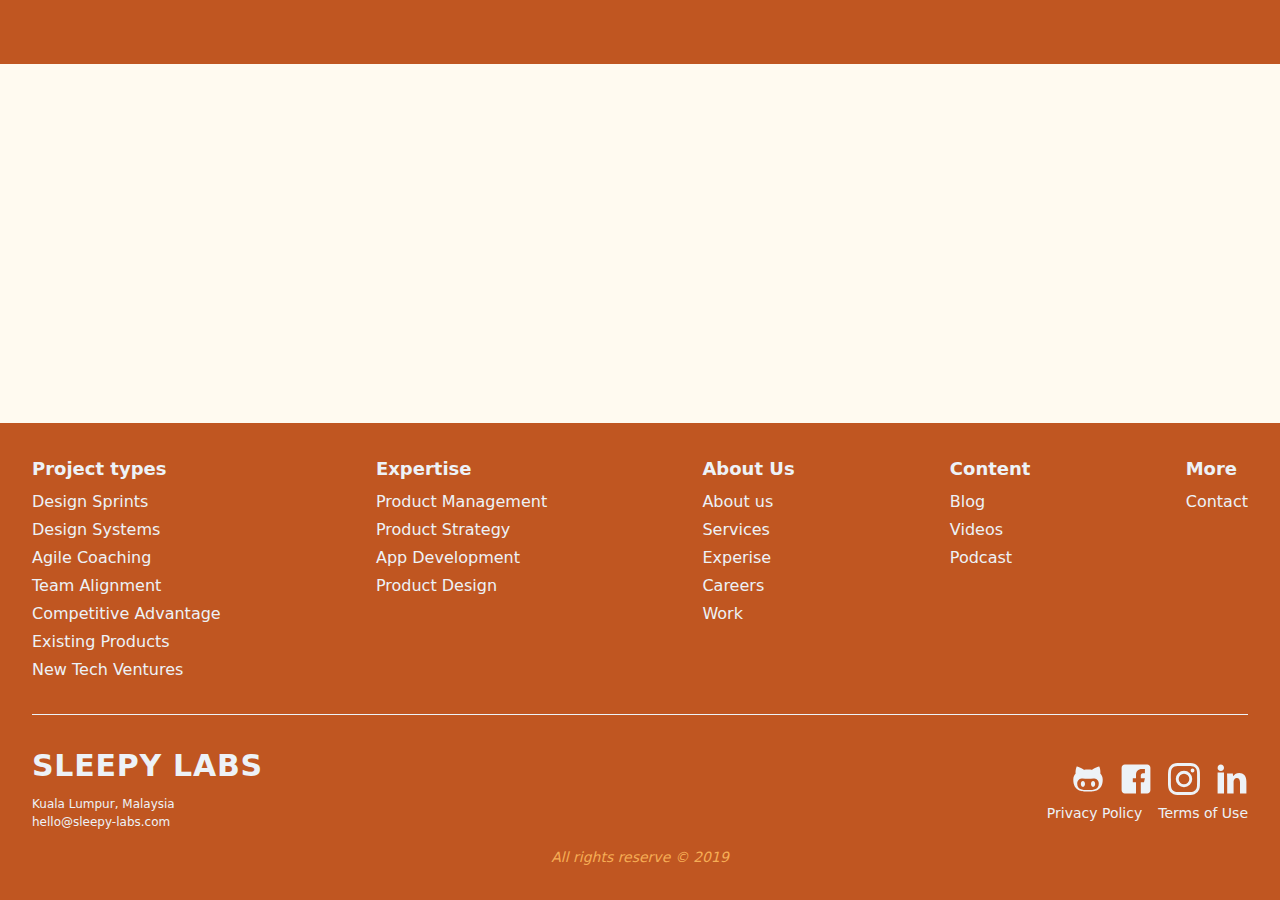
<file: index.html>
<!DOCTYPE html><html lang="en"><head>
  <meta charset="utf-8">
  <title>SleepyLabs</title>
  <base href="/">
  <meta name="viewport" content="width=device-width, initial-scale=1">
  <link rel="icon" type="image/x-icon" href="favicon.ico">
<link rel="stylesheet" href="styles.efd4e6b6492b104b141f.css"><style ng-transition="serverApp"></style></head>
<body>
  <app-root _nghost-sc20="" ng-version="9.0.5"><div _ngcontent-sc20="" class="flex flex-col min-h-screen bg-orange-100"><nav _ngcontent-sc20="" class="h-16 bg-orange-700"></nav><div _ngcontent-sc20="" class="px-4 xl:px-0"><router-outlet _ngcontent-sc20=""></router-outlet><!----></div><div _ngcontent-sc20="" class="mt-auto"><brand-footer _ngcontent-sc20="" _nghost-sc19=""><div _ngcontent-sc19="" class="bg-orange-700 p-8"><div _ngcontent-sc19="" class="container mx-auto"><div _ngcontent-sc19="" class="hidden md:flex justify-between text-gray-200"><div _ngcontent-sc19="" class="project-types"><div _ngcontent-sc19="" class="text-lg font-bold">Project types</div><ul _ngcontent-sc19="" class="mt-2"><li _ngcontent-sc19="" class="mt-1">Design Sprints</li><li _ngcontent-sc19="" class="mt-1">Design Systems</li><li _ngcontent-sc19="" class="mt-1">Agile Coaching</li><li _ngcontent-sc19="" class="mt-1">Team Alignment</li><li _ngcontent-sc19="" class="mt-1">Competitive Advantage</li><li _ngcontent-sc19="" class="mt-1">Existing Products</li><li _ngcontent-sc19="" class="mt-1">New Tech Ventures</li></ul></div><div _ngcontent-sc19="" class="expertise"><div _ngcontent-sc19="" class="text-lg font-bold">Expertise</div><ul _ngcontent-sc19="" class="mt-2"><li _ngcontent-sc19="" class="mt-1">Product Management</li><li _ngcontent-sc19="" class="mt-1">Product Strategy</li><li _ngcontent-sc19="" class="mt-1">App Development</li><li _ngcontent-sc19="" class="mt-1">Product Design</li></ul></div><div _ngcontent-sc19="" class="about-us"><div _ngcontent-sc19="" class="text-lg font-bold">About Us</div><ul _ngcontent-sc19="" class="mt-2"><li _ngcontent-sc19="" class="mt-1">About us</li><li _ngcontent-sc19="" class="mt-1">Services</li><li _ngcontent-sc19="" class="mt-1">Experise</li><li _ngcontent-sc19="" class="mt-1">Careers</li><li _ngcontent-sc19="" class="mt-1">Work</li></ul></div><div _ngcontent-sc19="" class="content"><div _ngcontent-sc19="" class="text-lg font-bold">Content</div><ul _ngcontent-sc19="" class="mt-2"><li _ngcontent-sc19="" class="mt-1">Blog</li><li _ngcontent-sc19="" class="mt-1">Videos</li><li _ngcontent-sc19="" class="mt-1">Podcast</li></ul></div><div _ngcontent-sc19="" class="more"><div _ngcontent-sc19="" class="text-lg font-bold">More</div><ul _ngcontent-sc19="" class="mt-2"><li _ngcontent-sc19="" class="mt-1">Contact</li></ul></div></div><div _ngcontent-sc19="" class="hidden md:block border-t border-gray-200 mt-8"></div><div _ngcontent-sc19="" class="flex flex-col"><div _ngcontent-sc19="" class="flex justify-between items-center md:items-start mt-8"><div _ngcontent-sc19="" class="text-3xl font-bold text-gray-200 uppercase leading-tight tracking-wide">Sleepy Labs</div><div _ngcontent-sc19="" class="mt-4"><social-icons _ngcontent-sc19="" _nghost-sc18=""><div _ngcontent-sc18="" class="social-icons flex items-center"><div _ngcontent-sc18="" class="github ml-4 text-gray-200"><svg _ngcontent-sc18="" height="32px" width="32px" version="1.1" id="Github" xmlns="http://www.w3.org/2000/svg" xmlns:xlink="http://www.w3.org/1999/xlink" x="0px" y="0px" viewBox="0 0 20 20" enable-background="new 0 0 20 20" xml:space="preserve"><path _ngcontent-sc18="" fill="currentColor" d="M13.18,11.309c-0.718,0-1.3,0.807-1.3,1.799c0,0.994,0.582,1.801,1.3,1.801s1.3-0.807,1.3-1.801
	C14.479,12.116,13.898,11.309,13.18,11.309z M17.706,6.626c0.149-0.365,0.155-2.439-0.635-4.426c0,0-1.811,0.199-4.551,2.08
	c-0.575-0.16-1.548-0.238-2.519-0.238c-0.973,0-1.945,0.078-2.52,0.238C4.74,2.399,2.929,2.2,2.929,2.2
	C2.14,4.187,2.148,6.261,2.295,6.626C1.367,7.634,0.8,8.845,0.8,10.497c0,7.186,5.963,7.301,7.467,7.301
	c0.342,0,1.018,0.002,1.734,0.002c0.715,0,1.392-0.002,1.732-0.002c1.506,0,7.467-0.115,7.467-7.301
	C19.2,8.845,18.634,7.634,17.706,6.626z M10.028,16.915H9.972c-3.771,0-6.709-0.449-6.709-4.115c0-0.879,0.31-1.693,1.047-2.369
	C5.537,9.304,7.615,9.9,9.972,9.9c0.01,0,0.02,0,0.029,0c0.01,0,0.018,0,0.027,0c2.357,0,4.436-0.596,5.664,0.531
	c0.735,0.676,1.045,1.49,1.045,2.369C16.737,16.466,13.8,16.915,10.028,16.915z M6.821,11.309c-0.718,0-1.3,0.807-1.3,1.799
	c0,0.994,0.582,1.801,1.3,1.801c0.719,0,1.301-0.807,1.301-1.801C8.122,12.116,7.54,11.309,6.821,11.309z"></path></svg></div><div _ngcontent-sc18="" class="facebook ml-4 text-gray-200"><svg _ngcontent-sc18="" height="32px" width="32px" version="1.1" id="Facebook" xmlns="http://www.w3.org/2000/svg" xmlns:xlink="http://www.w3.org/1999/xlink" x="0px" y="0px" viewBox="0 0 20 20" enable-background="new 0 0 20 20" xml:space="preserve"><path _ngcontent-sc18="" fill="currentColor" d="M17,1H3C1.9,1,1,1.9,1,3v14c0,1.101,0.9,2,2,2h7v-7H8V9.525h2v-2.05c0-2.164,1.212-3.684,3.766-3.684
	l1.803,0.002v2.605h-1.197C13.378,6.398,13,7.144,13,7.836v1.69h2.568L15,12h-2v7h4c1.1,0,2-0.899,2-2V3C19,1.9,18.1,1,17,1z"></path></svg></div><div _ngcontent-sc18="" class="instagram ml-4 text-gray-200"><svg _ngcontent-sc18="" height="32px" width="32px" id="Instagram" xmlns="http://www.w3.org/2000/svg" viewBox="0 0 18 18"><path _ngcontent-sc18="" fill="currentColor" d="M18.94586,6.28931a6.60561,6.60561,0,0,0-.41833-2.18463,4.41189,4.41189,0,0,0-1.03809-1.59412,4.41189,4.41189,0,0,0-1.59412-1.03809,6.60561,6.60561,0,0,0-2.18463-.41833C12.75073,1.01038,12.44427,1,10,1s-2.75073.01038-3.71069,0.05414a6.60561,6.60561,0,0,0-2.18463.41833A4.41189,4.41189,0,0,0,2.51056,2.51056,4.41189,4.41189,0,0,0,1.47247,4.10468a6.60561,6.60561,0,0,0-.41833,2.18463C1.01038,7.24927,1,7.55573,1,10s0.01038,2.75073.05414,3.71069a6.60561,6.60561,0,0,0,.41833,2.18463,4.41189,4.41189,0,0,0,1.03809,1.59412,4.41109,4.41109,0,0,0,1.59412,1.03809,6.60561,6.60561,0,0,0,2.18463.41833C7.24927,18.98969,7.55573,19,10,19s2.75073-.01031,3.71069-0.05414a6.60561,6.60561,0,0,0,2.18463-.41833,4.60208,4.60208,0,0,0,2.6322-2.6322,6.60561,6.60561,0,0,0,.41833-2.18463C18.98962,12.75073,19,12.44427,19,10S18.98962,7.24927,18.94586,6.28931Zm-1.61993,7.34747a4.97824,4.97824,0,0,1-.30994,1.67114A2.98017,2.98017,0,0,1,15.30792,17.016a4.9786,4.9786,0,0,1-1.67114.30994C12.68787,17.3692,12.40326,17.37836,10,17.37836s-2.68787-.00916-3.63678-0.05243A4.9786,4.9786,0,0,1,4.69208,17.016a2.78769,2.78769,0,0,1-1.03485-.67322A2.78769,2.78769,0,0,1,2.984,15.30792a4.97824,4.97824,0,0,1-.30994-1.67114C2.6308,12.68774,2.62164,12.40314,2.62164,10s0.00916-2.68774.05243-3.63678A4.9786,4.9786,0,0,1,2.984,4.69208a2.78769,2.78769,0,0,1,.67322-1.03485A2.78769,2.78769,0,0,1,4.69208,2.984a4.9786,4.9786,0,0,1,1.67114-.30994C7.31226,2.6308,7.59686,2.62164,10,2.62164s2.68774,0.00916,3.63678.05243a4.9786,4.9786,0,0,1,1.67114.30994,2.78769,2.78769,0,0,1,1.03485.67322A2.78769,2.78769,0,0,1,17.016,4.69208a4.9786,4.9786,0,0,1,.30994,1.67114c0.04327,0.949.05243,1.2337,0.05243,3.63678S17.3692,12.68774,17.32593,13.63678ZM10,5.37836A4.62164,4.62164,0,1,0,14.62164,10,4.62169,4.62169,0,0,0,10,5.37836ZM10,13a3,3,0,1,1,3-3A3,3,0,0,1,10,13Zm5.88422-7.8042a1.08,1.08,0,1,1-1.08-1.08A1.08,1.08,0,0,1,15.88422,5.1958Z" transform="translate(-1 -1)"></path></svg></div><div _ngcontent-sc18="" class="linkedin ml-4 text-gray-200"><svg _ngcontent-sc18="" height="32px" width="32px" version="1.1" id="LinkedIn" xmlns="http://www.w3.org/2000/svg" xmlns:xlink="http://www.w3.org/1999/xlink" x="0px" y="0px" viewBox="0 0 20 20" enable-background="new 0 0 20 20" xml:space="preserve"><path _ngcontent-sc18="" fill="currentColor" d="M1,6h4v13H1V6z M3,1C1.8,1,1,2,1,3.1C1,4.1,1.8,5,3,5c1.3,0,2-0.9,2-2C5,1.9,4.2,1,3,1z M14.6,6.2
	c-2.1,0-3.3,1.2-3.8,2h-0.1l-0.2-1.7H6.9C6.9,7.6,7,8.9,7,10.4V19h4v-7.1c0-0.4,0-0.7,0.1-1c0.3-0.7,0.8-1.6,1.9-1.6
	c1.4,0,2,1.2,2,2.8V19h4v-7.4C19,7.9,17.1,6.2,14.6,6.2z"></path></svg></div></div></social-icons></div></div><div _ngcontent-sc19="" class="mt-4 md:mt-0 flex justify-between items-center"><div _ngcontent-sc19=""><div _ngcontent-sc19="" class="text-xs text-gray-200">Kuala Lumpur, Malaysia</div><div _ngcontent-sc19="" class="text-xs text-gray-200">hello@sleepy-labs.com</div></div><div _ngcontent-sc19="" class="legal"><span _ngcontent-sc19="" class="text-sm text-gray-200"><a _ngcontent-sc19="" href="#">Privacy Policy</a></span><span _ngcontent-sc19="" class="text-sm text-gray-200 ml-4"><a _ngcontent-sc19="" href="#">Terms of Use</a></span></div></div><div _ngcontent-sc19="" class="text-sm text-orange-400 italic mt-4 text-center"> All rights reserve © 2019 </div></div></div></div></brand-footer></div></div></app-root>
<script src="runtime-es2015.c1e50bc6c2c8e17fe7fa.js" type="module"></script><script src="runtime-es5.c1e50bc6c2c8e17fe7fa.js" nomodule="" defer=""></script><script src="polyfills-es5.670f7b0e9f5ac14362cd.js" nomodule="" defer=""></script><script src="polyfills-es2015.6074cddb160d22a0e4ac.js" type="module"></script><script src="vendor-es2015.4af728ae01f8028b253a.js" type="module"></script><script src="vendor-es5.4af728ae01f8028b253a.js" nomodule="" defer=""></script><script src="main-es2015.ad6e3bbe7320c968ef7d.js" type="module"></script><script src="main-es5.ad6e3bbe7320c968ef7d.js" nomodule="" defer=""></script>

</body></html><!-- This page was prerendered with Angular Universal -->
</file>
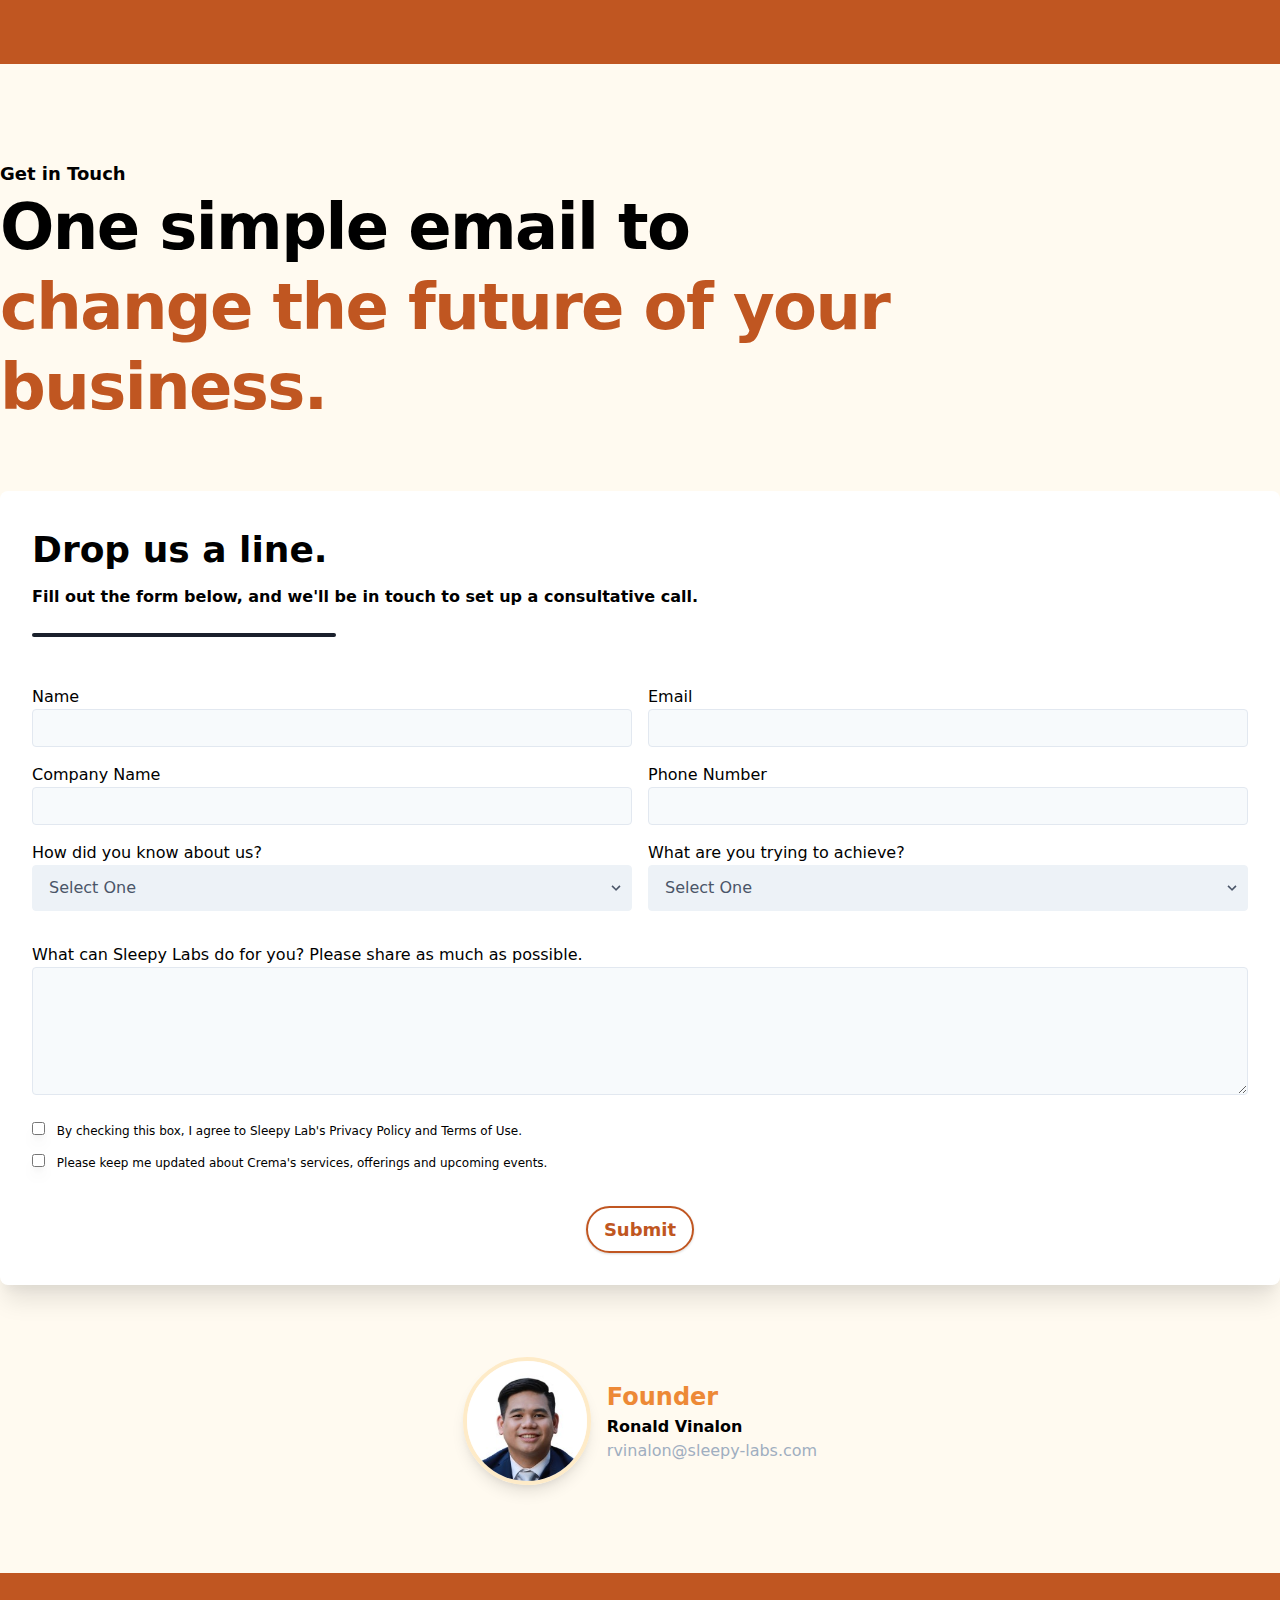
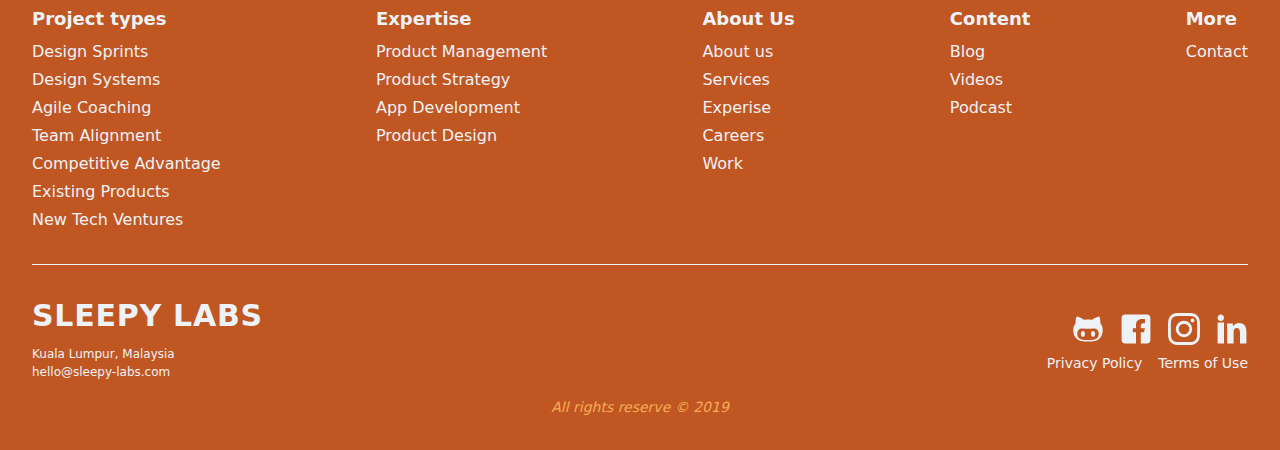
<file: contact-us/index.html>
<!DOCTYPE html><html lang="en"><head>
  <meta charset="utf-8">
  <title>SleepyLabs</title>
  <base href="/">
  <meta name="viewport" content="width=device-width, initial-scale=1">
  <link rel="icon" type="image/x-icon" href="favicon.ico">
<link rel="stylesheet" href="styles.efd4e6b6492b104b141f.css"><style ng-transition="serverApp"></style></head>
<body>
  <app-root _nghost-sc20="" ng-version="9.0.5"><div _ngcontent-sc20="" class="flex flex-col min-h-screen bg-orange-100"><nav _ngcontent-sc20="" class="h-16 bg-orange-700"></nav><div _ngcontent-sc20="" class="px-4 xl:px-0"><router-outlet _ngcontent-sc20=""></router-outlet><app-contact-us _nghost-sc22=""><div _ngcontent-sc22="" class="container xl:mx-auto mt-16 md:mt-24 mb-16"><div _ngcontent-sc22="" class="text-lg font-bold">Get in Touch</div><h1 _ngcontent-sc22="" class="text-4xl md:text-6xl font-extrabold md:w-3/4 tracking-tight leading-tight">One simple email to <span _ngcontent-sc22="" class="text-orange-700">change the future of your business.</span></h1><div _ngcontent-sc22="" class="-mx-4 md:mx-0 mt-16 md:rounded-lg p-8 shadow-xl bg-white"><h2 _ngcontent-sc22="" class="text-2xl md:text-4xl font-extrabold">Drop us a line.</h2><div _ngcontent-sc22="" class="mt-2 pb-4 font-bold">Fill out the form below, and we'll be in touch to set up a consultative call.</div><div _ngcontent-sc22="" class="mt-2 border-b-4 rounded-sm border-gray-900 w-1/4"></div><div _ngcontent-sc22="" class="mt-8"></div><div _ngcontent-sc22="" class="flex flex-col md:flex-row justify-between"><div _ngcontent-sc22="" class="flex-1 mt-4"><label _ngcontent-sc22="" for="name" class="font-medium">Name</label><input _ngcontent-sc22="" type="text" class="font-bold appearance-none border rounded bg-gray-100 focus:bg-orange-100 w-full py-2 px-3 text-gray-700 leading-tight focus:outline-none"></div><div _ngcontent-sc22="" class="flex-1 ml-0 md:ml-4 mt-4"><label _ngcontent-sc22="" for="name" class="font-medium">Email</label><input _ngcontent-sc22="" type="text" class="font-bold appearance-none border rounded bg-gray-100 focus:bg-orange-100 w-full py-2 px-3 text-gray-700 leading-tight focus:outline-none"></div></div><div _ngcontent-sc22="" class="flex flex-col md:flex-row justify-between"><div _ngcontent-sc22="" class="flex-1 mt-4"><label _ngcontent-sc22="" for="name" class="font-medium">Company Name</label><input _ngcontent-sc22="" type="text" class="font-bold appearance-none border rounded bg-gray-100 focus:bg-orange-100 w-full py-2 px-3 text-gray-700 leading-tight focus:outline-none"></div><div _ngcontent-sc22="" class="flex-1 ml-0 md:ml-4 mt-4"><label _ngcontent-sc22="" for="name" class="font-medium">Phone Number</label><input _ngcontent-sc22="" type="text" class="font-bold appearance-none border rounded bg-gray-100 focus:bg-orange-100 w-full py-2 px-3 text-gray-700 leading-tight focus:outline-none"></div></div><div _ngcontent-sc22="" class="flex flex-col lg:flex-row justify-between"><div _ngcontent-sc22="" class="flex-1 mt-4"><label _ngcontent-sc22="" for="name" class="font-medium">How did you know about us?</label><div _ngcontent-sc22="" class="relative"><select _ngcontent-sc22="" id="grid-state" class="block appearance-none w-full bg-gray-200 border border-gray-200 text-gray-700 py-3 px-4 pr-8 rounded leading-tight focus:outline-none focus:bg-white focus:border-gray-500"><option _ngcontent-sc22="" value="Select One">Select One</option><option _ngcontent-sc22="" value="Google">Google</option><option _ngcontent-sc22="" value="Word of mouth">Word of mouth</option><option _ngcontent-sc22="" value="Social media">Social media</option><option _ngcontent-sc22="" value="Direct referral">Direct referral</option><option _ngcontent-sc22="" value="Digital ads">Digital ads</option><option _ngcontent-sc22="" value="Other">Other</option><!----></select><div _ngcontent-sc22="" class="pointer-events-none absolute inset-y-0 right-0 flex items-center px-2 text-gray-700"><svg _ngcontent-sc22="" xmlns="http://www.w3.org/2000/svg" viewBox="0 0 20 20" class="fill-current h-4 w-4"><path _ngcontent-sc22="" d="M9.293 12.95l.707.707L15.657 8l-1.414-1.414L10 10.828 5.757 6.586 4.343 8z"></path></svg></div></div></div><div _ngcontent-sc22="" class="flex-1 ml-0 md:ml-4 mt-4"><label _ngcontent-sc22="" for="name" class="font-medium">What are you trying to achieve?</label><div _ngcontent-sc22="" class="relative"><select _ngcontent-sc22="" id="grid-state" class="block appearance-none w-full bg-gray-200 border border-gray-200 text-gray-700 py-3 px-4 pr-8 rounded leading-tight focus:outline-none focus:bg-white focus:border-gray-500"><option _ngcontent-sc22="" value="Select One">Select One</option><option _ngcontent-sc22="" value="I need to build a new solution to drive new lines of revenue.">I need to build a new solution to drive new lines of revenue.</option><option _ngcontent-sc22="" value="I need assistance with an existing product so that it meets results.">I need assistance with an existing product so that it meets results.</option><option _ngcontent-sc22="" value="I need to scale faster than my competitors.">I need to scale faster than my competitors.</option><option _ngcontent-sc22="" value="I need to get my team aligned around our product.">I need to get my team aligned around our product.</option><option _ngcontent-sc22="" value="I want Sleepy Labs to Speak at an Event">I want Sleepy Labs to Speak at an Event</option><!----></select><div _ngcontent-sc22="" class="pointer-events-none absolute inset-y-0 right-0 flex items-center px-2 text-gray-700"><svg _ngcontent-sc22="" xmlns="http://www.w3.org/2000/svg" viewBox="0 0 20 20" class="fill-current h-4 w-4"><path _ngcontent-sc22="" d="M9.293 12.95l.707.707L15.657 8l-1.414-1.414L10 10.828 5.757 6.586 4.343 8z"></path></svg></div></div></div></div><div _ngcontent-sc22="" class="mt-8"><label _ngcontent-sc22="" for="name" class="font-medium">What can Sleepy Labs do for you? Please share as much as possible.</label><textarea _ngcontent-sc22="" type="text" class="h-32 font-bold appearance-none border rounded bg-gray-100 focus:bg-orange-100 w-full py-2 px-3 text-gray-700 leading-tight focus:outline-none"></textarea></div><div _ngcontent-sc22="" class="mt-4"><label _ngcontent-sc22="" class="md:w-2/3 block font-medium"><input _ngcontent-sc22="" type="checkbox" class="shadow-lg mr-2 leading-tight"><span _ngcontent-sc22="" class="text-xs select-none"> By checking this box, I agree to Sleepy Lab's <a _ngcontent-sc22="" href="/cookie-policy">Privacy Policy</a> and Terms of Use. </span></label></div><div _ngcontent-sc22="" class="mt-2"><label _ngcontent-sc22="" class="md:w-2/3 block font-medium"><input _ngcontent-sc22="" type="checkbox" class="shadow-lg mr-2 leading-tight"><span _ngcontent-sc22="" class="text-xs select-none"> Please keep me updated about Crema's services, offerings and upcoming events. </span></label></div><div _ngcontent-sc22="" class="text-center mt-8"><button _ngcontent-sc22="" class="text-lg shadow border-2 border-orange-700 rounded-full py-2 px-4 font-bold leading-wide text-orange-700 hover:bg-orange-700 hover:text-white hover:shadow-lg">Submit</button></div></div><div _ngcontent-sc22="" class="mt-12"><responsive-avatar _ngcontent-sc22="" _nghost-sc21=""><div _ngcontent-sc21="" class="p-6 flex justify-center items-center"><img _ngcontent-sc21="" src="assets/images/avatar.jpg" class="shadow-lg border-4 border-orange-200 h-32 w-32 rounded-full object-cover"><div _ngcontent-sc21="" class="ml-4"><h2 _ngcontent-sc21="" class="text-2xl font-bold text-orange-500">Founder</h2><div _ngcontent-sc21="" class="font-bold">Ronald Vinalon</div><div _ngcontent-sc21="" class="text-gray-500">rvinalon@sleepy-labs.com</div></div></div></responsive-avatar></div></div></app-contact-us><!----></div><div _ngcontent-sc20="" class="mt-auto"><brand-footer _ngcontent-sc20="" _nghost-sc19=""><div _ngcontent-sc19="" class="bg-orange-700 p-8"><div _ngcontent-sc19="" class="container mx-auto"><div _ngcontent-sc19="" class="hidden md:flex justify-between text-gray-200"><div _ngcontent-sc19="" class="project-types"><div _ngcontent-sc19="" class="text-lg font-bold">Project types</div><ul _ngcontent-sc19="" class="mt-2"><li _ngcontent-sc19="" class="mt-1">Design Sprints</li><li _ngcontent-sc19="" class="mt-1">Design Systems</li><li _ngcontent-sc19="" class="mt-1">Agile Coaching</li><li _ngcontent-sc19="" class="mt-1">Team Alignment</li><li _ngcontent-sc19="" class="mt-1">Competitive Advantage</li><li _ngcontent-sc19="" class="mt-1">Existing Products</li><li _ngcontent-sc19="" class="mt-1">New Tech Ventures</li></ul></div><div _ngcontent-sc19="" class="expertise"><div _ngcontent-sc19="" class="text-lg font-bold">Expertise</div><ul _ngcontent-sc19="" class="mt-2"><li _ngcontent-sc19="" class="mt-1">Product Management</li><li _ngcontent-sc19="" class="mt-1">Product Strategy</li><li _ngcontent-sc19="" class="mt-1">App Development</li><li _ngcontent-sc19="" class="mt-1">Product Design</li></ul></div><div _ngcontent-sc19="" class="about-us"><div _ngcontent-sc19="" class="text-lg font-bold">About Us</div><ul _ngcontent-sc19="" class="mt-2"><li _ngcontent-sc19="" class="mt-1">About us</li><li _ngcontent-sc19="" class="mt-1">Services</li><li _ngcontent-sc19="" class="mt-1">Experise</li><li _ngcontent-sc19="" class="mt-1">Careers</li><li _ngcontent-sc19="" class="mt-1">Work</li></ul></div><div _ngcontent-sc19="" class="content"><div _ngcontent-sc19="" class="text-lg font-bold">Content</div><ul _ngcontent-sc19="" class="mt-2"><li _ngcontent-sc19="" class="mt-1">Blog</li><li _ngcontent-sc19="" class="mt-1">Videos</li><li _ngcontent-sc19="" class="mt-1">Podcast</li></ul></div><div _ngcontent-sc19="" class="more"><div _ngcontent-sc19="" class="text-lg font-bold">More</div><ul _ngcontent-sc19="" class="mt-2"><li _ngcontent-sc19="" class="mt-1">Contact</li></ul></div></div><div _ngcontent-sc19="" class="hidden md:block border-t border-gray-200 mt-8"></div><div _ngcontent-sc19="" class="flex flex-col"><div _ngcontent-sc19="" class="flex justify-between items-center md:items-start mt-8"><div _ngcontent-sc19="" class="text-3xl font-bold text-gray-200 uppercase leading-tight tracking-wide">Sleepy Labs</div><div _ngcontent-sc19="" class="mt-4"><social-icons _ngcontent-sc19="" _nghost-sc18=""><div _ngcontent-sc18="" class="social-icons flex items-center"><div _ngcontent-sc18="" class="github ml-4 text-gray-200"><svg _ngcontent-sc18="" height="32px" width="32px" version="1.1" id="Github" xmlns="http://www.w3.org/2000/svg" xmlns:xlink="http://www.w3.org/1999/xlink" x="0px" y="0px" viewBox="0 0 20 20" enable-background="new 0 0 20 20" xml:space="preserve"><path _ngcontent-sc18="" fill="currentColor" d="M13.18,11.309c-0.718,0-1.3,0.807-1.3,1.799c0,0.994,0.582,1.801,1.3,1.801s1.3-0.807,1.3-1.801
	C14.479,12.116,13.898,11.309,13.18,11.309z M17.706,6.626c0.149-0.365,0.155-2.439-0.635-4.426c0,0-1.811,0.199-4.551,2.08
	c-0.575-0.16-1.548-0.238-2.519-0.238c-0.973,0-1.945,0.078-2.52,0.238C4.74,2.399,2.929,2.2,2.929,2.2
	C2.14,4.187,2.148,6.261,2.295,6.626C1.367,7.634,0.8,8.845,0.8,10.497c0,7.186,5.963,7.301,7.467,7.301
	c0.342,0,1.018,0.002,1.734,0.002c0.715,0,1.392-0.002,1.732-0.002c1.506,0,7.467-0.115,7.467-7.301
	C19.2,8.845,18.634,7.634,17.706,6.626z M10.028,16.915H9.972c-3.771,0-6.709-0.449-6.709-4.115c0-0.879,0.31-1.693,1.047-2.369
	C5.537,9.304,7.615,9.9,9.972,9.9c0.01,0,0.02,0,0.029,0c0.01,0,0.018,0,0.027,0c2.357,0,4.436-0.596,5.664,0.531
	c0.735,0.676,1.045,1.49,1.045,2.369C16.737,16.466,13.8,16.915,10.028,16.915z M6.821,11.309c-0.718,0-1.3,0.807-1.3,1.799
	c0,0.994,0.582,1.801,1.3,1.801c0.719,0,1.301-0.807,1.301-1.801C8.122,12.116,7.54,11.309,6.821,11.309z"></path></svg></div><div _ngcontent-sc18="" class="facebook ml-4 text-gray-200"><svg _ngcontent-sc18="" height="32px" width="32px" version="1.1" id="Facebook" xmlns="http://www.w3.org/2000/svg" xmlns:xlink="http://www.w3.org/1999/xlink" x="0px" y="0px" viewBox="0 0 20 20" enable-background="new 0 0 20 20" xml:space="preserve"><path _ngcontent-sc18="" fill="currentColor" d="M17,1H3C1.9,1,1,1.9,1,3v14c0,1.101,0.9,2,2,2h7v-7H8V9.525h2v-2.05c0-2.164,1.212-3.684,3.766-3.684
	l1.803,0.002v2.605h-1.197C13.378,6.398,13,7.144,13,7.836v1.69h2.568L15,12h-2v7h4c1.1,0,2-0.899,2-2V3C19,1.9,18.1,1,17,1z"></path></svg></div><div _ngcontent-sc18="" class="instagram ml-4 text-gray-200"><svg _ngcontent-sc18="" height="32px" width="32px" id="Instagram" xmlns="http://www.w3.org/2000/svg" viewBox="0 0 18 18"><path _ngcontent-sc18="" fill="currentColor" d="M18.94586,6.28931a6.60561,6.60561,0,0,0-.41833-2.18463,4.41189,4.41189,0,0,0-1.03809-1.59412,4.41189,4.41189,0,0,0-1.59412-1.03809,6.60561,6.60561,0,0,0-2.18463-.41833C12.75073,1.01038,12.44427,1,10,1s-2.75073.01038-3.71069,0.05414a6.60561,6.60561,0,0,0-2.18463.41833A4.41189,4.41189,0,0,0,2.51056,2.51056,4.41189,4.41189,0,0,0,1.47247,4.10468a6.60561,6.60561,0,0,0-.41833,2.18463C1.01038,7.24927,1,7.55573,1,10s0.01038,2.75073.05414,3.71069a6.60561,6.60561,0,0,0,.41833,2.18463,4.41189,4.41189,0,0,0,1.03809,1.59412,4.41109,4.41109,0,0,0,1.59412,1.03809,6.60561,6.60561,0,0,0,2.18463.41833C7.24927,18.98969,7.55573,19,10,19s2.75073-.01031,3.71069-0.05414a6.60561,6.60561,0,0,0,2.18463-.41833,4.60208,4.60208,0,0,0,2.6322-2.6322,6.60561,6.60561,0,0,0,.41833-2.18463C18.98962,12.75073,19,12.44427,19,10S18.98962,7.24927,18.94586,6.28931Zm-1.61993,7.34747a4.97824,4.97824,0,0,1-.30994,1.67114A2.98017,2.98017,0,0,1,15.30792,17.016a4.9786,4.9786,0,0,1-1.67114.30994C12.68787,17.3692,12.40326,17.37836,10,17.37836s-2.68787-.00916-3.63678-0.05243A4.9786,4.9786,0,0,1,4.69208,17.016a2.78769,2.78769,0,0,1-1.03485-.67322A2.78769,2.78769,0,0,1,2.984,15.30792a4.97824,4.97824,0,0,1-.30994-1.67114C2.6308,12.68774,2.62164,12.40314,2.62164,10s0.00916-2.68774.05243-3.63678A4.9786,4.9786,0,0,1,2.984,4.69208a2.78769,2.78769,0,0,1,.67322-1.03485A2.78769,2.78769,0,0,1,4.69208,2.984a4.9786,4.9786,0,0,1,1.67114-.30994C7.31226,2.6308,7.59686,2.62164,10,2.62164s2.68774,0.00916,3.63678.05243a4.9786,4.9786,0,0,1,1.67114.30994,2.78769,2.78769,0,0,1,1.03485.67322A2.78769,2.78769,0,0,1,17.016,4.69208a4.9786,4.9786,0,0,1,.30994,1.67114c0.04327,0.949.05243,1.2337,0.05243,3.63678S17.3692,12.68774,17.32593,13.63678ZM10,5.37836A4.62164,4.62164,0,1,0,14.62164,10,4.62169,4.62169,0,0,0,10,5.37836ZM10,13a3,3,0,1,1,3-3A3,3,0,0,1,10,13Zm5.88422-7.8042a1.08,1.08,0,1,1-1.08-1.08A1.08,1.08,0,0,1,15.88422,5.1958Z" transform="translate(-1 -1)"></path></svg></div><div _ngcontent-sc18="" class="linkedin ml-4 text-gray-200"><svg _ngcontent-sc18="" height="32px" width="32px" version="1.1" id="LinkedIn" xmlns="http://www.w3.org/2000/svg" xmlns:xlink="http://www.w3.org/1999/xlink" x="0px" y="0px" viewBox="0 0 20 20" enable-background="new 0 0 20 20" xml:space="preserve"><path _ngcontent-sc18="" fill="currentColor" d="M1,6h4v13H1V6z M3,1C1.8,1,1,2,1,3.1C1,4.1,1.8,5,3,5c1.3,0,2-0.9,2-2C5,1.9,4.2,1,3,1z M14.6,6.2
	c-2.1,0-3.3,1.2-3.8,2h-0.1l-0.2-1.7H6.9C6.9,7.6,7,8.9,7,10.4V19h4v-7.1c0-0.4,0-0.7,0.1-1c0.3-0.7,0.8-1.6,1.9-1.6
	c1.4,0,2,1.2,2,2.8V19h4v-7.4C19,7.9,17.1,6.2,14.6,6.2z"></path></svg></div></div></social-icons></div></div><div _ngcontent-sc19="" class="mt-4 md:mt-0 flex justify-between items-center"><div _ngcontent-sc19=""><div _ngcontent-sc19="" class="text-xs text-gray-200">Kuala Lumpur, Malaysia</div><div _ngcontent-sc19="" class="text-xs text-gray-200">hello@sleepy-labs.com</div></div><div _ngcontent-sc19="" class="legal"><span _ngcontent-sc19="" class="text-sm text-gray-200"><a _ngcontent-sc19="" href="#">Privacy Policy</a></span><span _ngcontent-sc19="" class="text-sm text-gray-200 ml-4"><a _ngcontent-sc19="" href="#">Terms of Use</a></span></div></div><div _ngcontent-sc19="" class="text-sm text-orange-400 italic mt-4 text-center"> All rights reserve © 2019 </div></div></div></div></brand-footer></div></div></app-root>
<script src="runtime-es2015.c1e50bc6c2c8e17fe7fa.js" type="module"></script><script src="runtime-es5.c1e50bc6c2c8e17fe7fa.js" nomodule="" defer=""></script><script src="polyfills-es5.670f7b0e9f5ac14362cd.js" nomodule="" defer=""></script><script src="polyfills-es2015.6074cddb160d22a0e4ac.js" type="module"></script><script src="vendor-es2015.4af728ae01f8028b253a.js" type="module"></script><script src="vendor-es5.4af728ae01f8028b253a.js" nomodule="" defer=""></script><script src="main-es2015.ad6e3bbe7320c968ef7d.js" type="module"></script><script src="main-es5.ad6e3bbe7320c968ef7d.js" nomodule="" defer=""></script>

</body></html><!-- This page was prerendered with Angular Universal -->
</file>
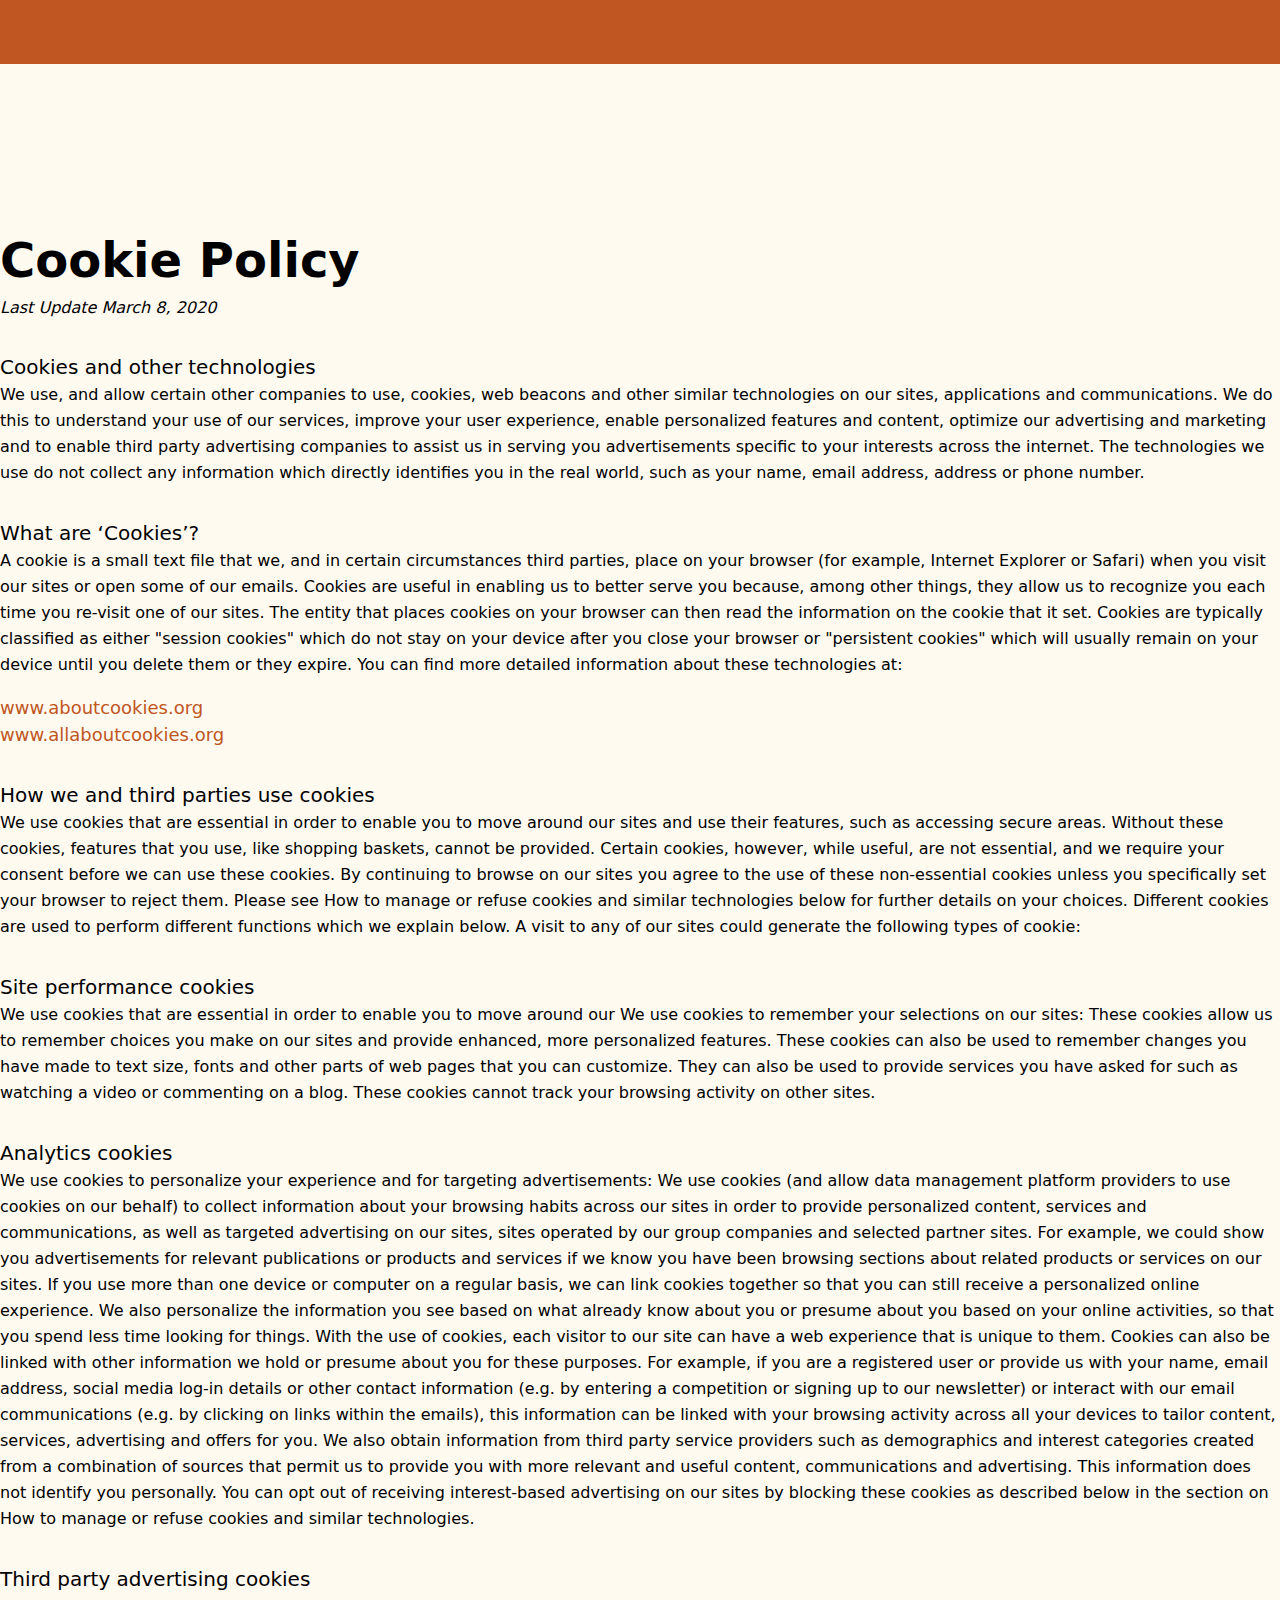
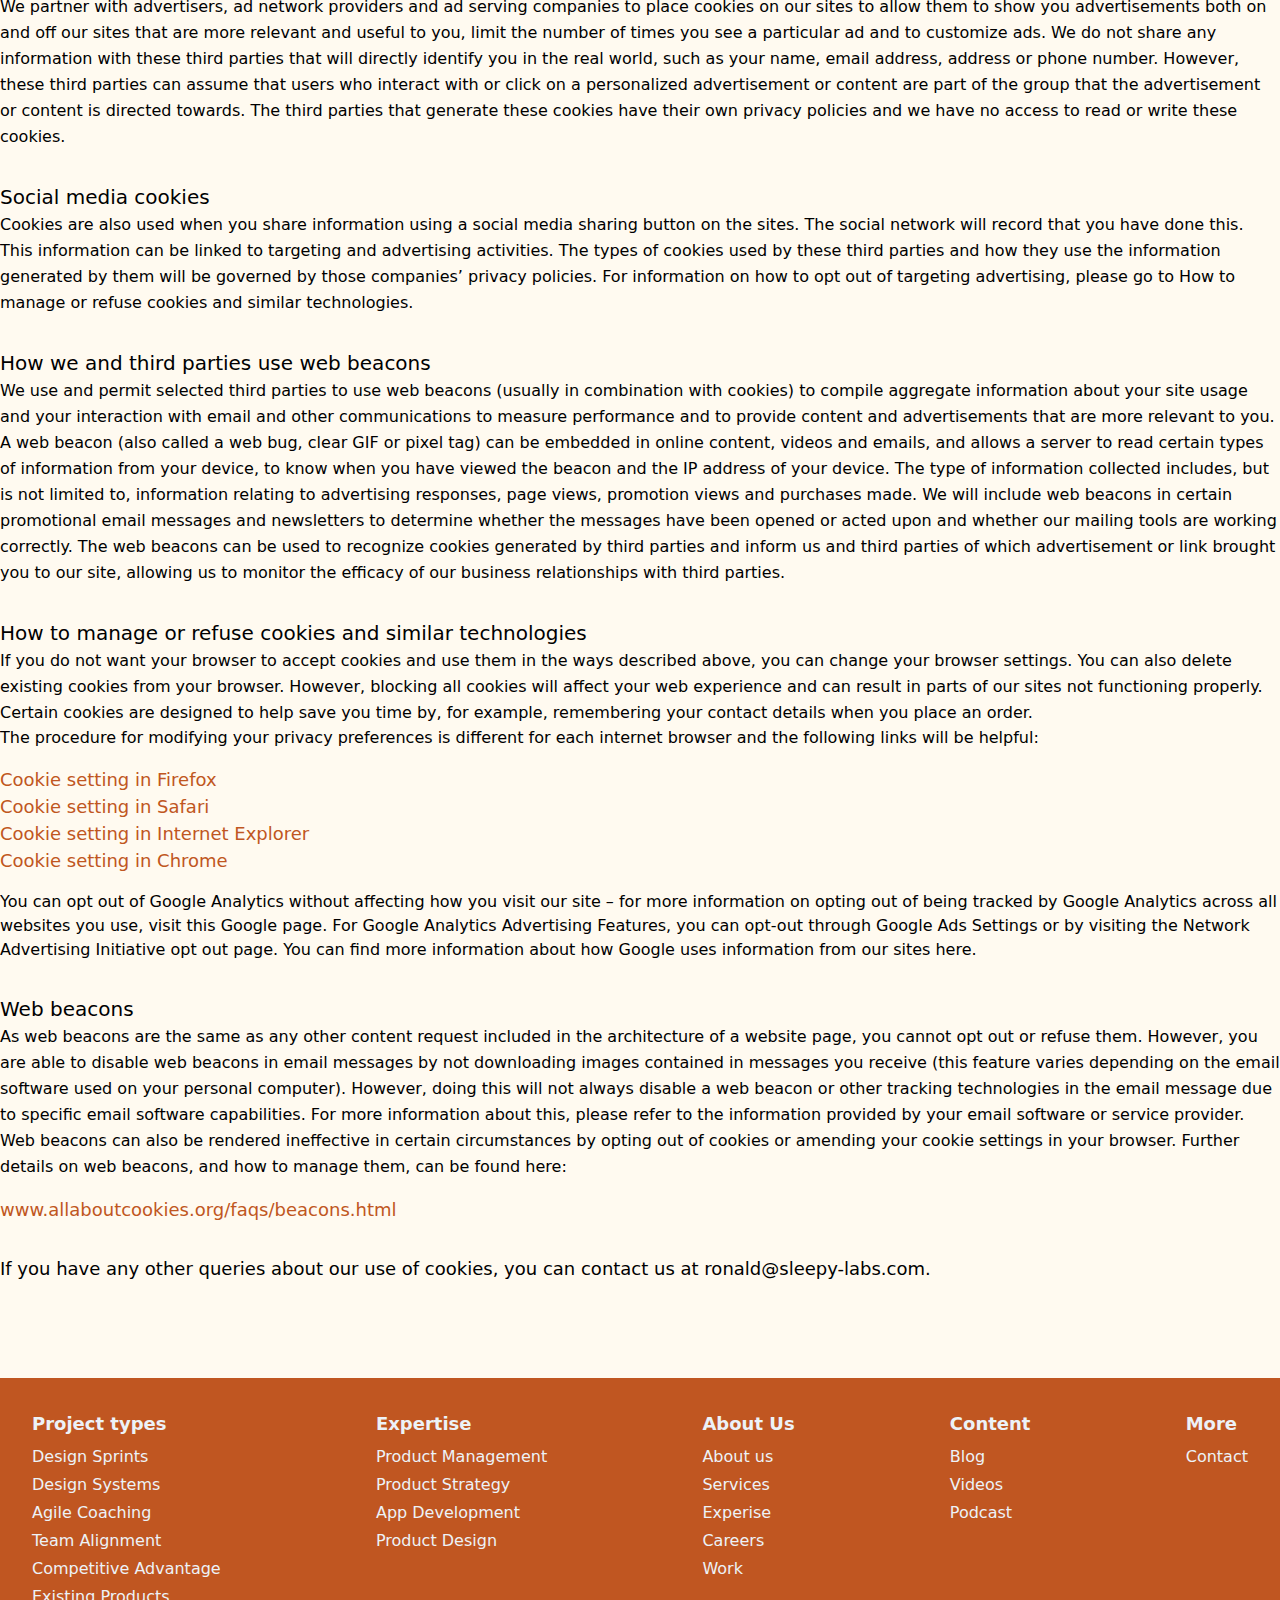
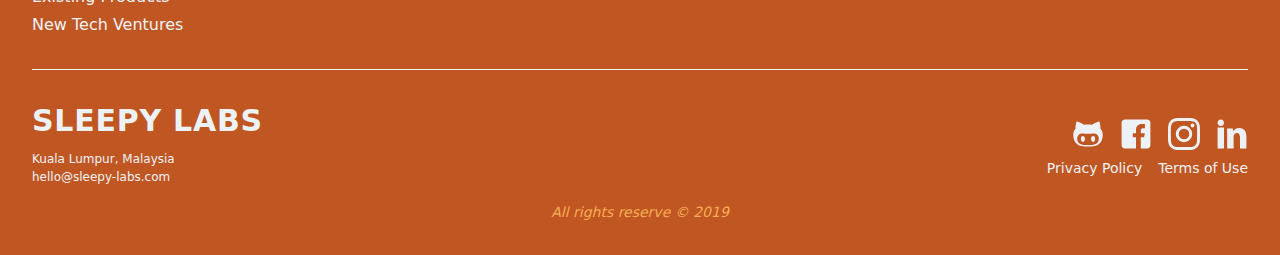
<file: cookie-policy/index.html>
<!DOCTYPE html><html lang="en"><head>
  <meta charset="utf-8">
  <title>SleepyLabs</title>
  <base href="/">
  <meta name="viewport" content="width=device-width, initial-scale=1">
  <link rel="icon" type="image/x-icon" href="favicon.ico">
<link rel="stylesheet" href="styles.efd4e6b6492b104b141f.css"><style ng-transition="serverApp"></style><style ng-transition="serverApp">.banner[_ngcontent-sc21]{-webkit-clip-path:polygon(0 0,100% 0,100% 100%,0 69%);clip-path:polygon(0 0,100% 0,100% 100%,0 69%)}</style></head>
<body>
  <app-root _nghost-sc20="" ng-version="9.0.5"><div _ngcontent-sc20="" class="flex flex-col min-h-screen bg-orange-100"><nav _ngcontent-sc20="" class="h-16 bg-orange-700"></nav><div _ngcontent-sc20="" class="px-4 xl:px-0"><router-outlet _ngcontent-sc20=""></router-outlet><app-cookie-policy _nghost-sc21=""><div _ngcontent-sc21="" class="mt-16 md:py-24"><div _ngcontent-sc21="" class="container mx-auto"><div _ngcontent-sc21="" class="header"><h1 _ngcontent-sc21="" class="text-5xl font-bold">Cookie Policy</h1><div _ngcontent-sc21="" class="date italic">Last Update March 8, 2020</div></div><div _ngcontent-sc21="" class="mt-8"><div _ngcontent-sc21="" class="paragraph-title text-xl font-medium">Cookies and other technologies</div><p _ngcontent-sc21="" class="paragraph leading-relaxed">We use, and allow certain other companies to use, cookies, web beacons and other similar technologies on our sites, applications and communications. We do this to understand your use of our services, improve your user experience, enable personalized features and content, optimize our advertising and marketing and to enable third party advertising companies to assist us in serving you advertisements specific to your interests across the internet. The technologies we use do not collect any information which directly identifies you in the real world, such as your name, email address, address or phone number.</p></div><div _ngcontent-sc21="" class="mt-8"><div _ngcontent-sc21="" class="paragraph-title text-xl font-medium">What are ‘Cookies’?</div><p _ngcontent-sc21="" class="paragraph leading-relaxed"> A cookie is a small text file that we, and in certain circumstances third parties, place on your browser (for example, Internet Explorer or Safari) when you visit our sites or open some of our emails. Cookies are useful in enabling us to better serve you because, among other things, they allow us to recognize you each time you re-visit one of our sites. The entity that places cookies on your browser can then read the information on the cookie that it set. Cookies are typically classified as either "session cookies" which do not stay on your device after you close your browser or "persistent cookies" which will usually remain on your device until you delete them or they expire. You can find more detailed information about these technologies at: </p><ul _ngcontent-sc21="" class="mt-4"><li _ngcontent-sc21="" class="text-orange-700 text-lg"><a _ngcontent-sc21="" href="www.aboutcookies.org">www.aboutcookies.org</a></li><li _ngcontent-sc21="" class="text-orange-700 text-lg"><a _ngcontent-sc21="" href=" www.allaboutcookies.org"> www.allaboutcookies.org</a></li></ul></div><div _ngcontent-sc21="" class="mt-8"><div _ngcontent-sc21="" class="paragraph-title text-xl font-medium">How we and third parties use cookies</div><p _ngcontent-sc21="" class="paragraph leading-relaxed">We use cookies that are essential in order to enable you to move around our sites and use their features, such as accessing secure areas. Without these cookies, features that you use, like shopping baskets, cannot be provided. Certain cookies, however, while useful, are not essential, and we require your consent before we can use these cookies. By continuing to browse on our sites you agree to the use of these non-essential cookies unless you specifically set your browser to reject them. Please see How to manage or refuse cookies and similar technologies below for further details on your choices. Different cookies are used to perform different functions which we explain below. A visit to any of our sites could generate the following types of cookie: </p></div><div _ngcontent-sc21="" class="mt-8"><div _ngcontent-sc21="" class="paragraph-title text-xl font-medium">Site performance cookies</div><p _ngcontent-sc21="" class="paragraph leading-relaxed">We use cookies that are essential in order to enable you to move around our We use cookies to remember your selections on our sites: These cookies allow us to remember choices you make on our sites and provide enhanced, more personalized features. These cookies can also be used to remember changes you have made to text size, fonts and other parts of web pages that you can customize. They can also be used to provide services you have asked for such as watching a video or commenting on a blog. These cookies cannot track your browsing activity on other sites. </p></div><div _ngcontent-sc21="" class="mt-8"><div _ngcontent-sc21="" class="paragraph-title text-xl font-medium">Analytics cookies</div><p _ngcontent-sc21="" class="paragraph leading-relaxed"> We use cookies to personalize your experience and for targeting advertisements: We use cookies (and allow data management platform providers to use cookies on our behalf) to collect information about your browsing habits across our sites in order to provide personalized content, services and communications, as well as targeted advertising on our sites, sites operated by our group companies and selected partner sites. For example, we could show you advertisements for relevant publications or products and services if we know you have been browsing sections about related products or services on our sites. If you use more than one device or computer on a regular basis, we can link cookies together so that you can still receive a personalized online experience. We also personalize the information you see based on what already know about you or presume about you based on your online activities, so that you spend less time looking for things. With the use of cookies, each visitor to our site can have a web experience that is unique to them. Cookies can also be linked with other information we hold or presume about you for these purposes. For example, if you are a registered user or provide us with your name, email address, social media log-in details or other contact information (e.g. by entering a competition or signing up to our newsletter) or interact with our email communications (e.g. by clicking on links within the emails), this information can be linked with your browsing activity across all your devices to tailor content, services, advertising and offers for you. We also obtain information from third party service providers such as demographics and interest categories created from a combination of sources that permit us to provide you with more relevant and useful content, communications and advertising. This information does not identify you personally. You can opt out of receiving interest-based advertising on our sites by blocking these cookies as described below in the section on How to manage or refuse cookies and similar technologies. </p></div><div _ngcontent-sc21="" class="mt-8"><div _ngcontent-sc21="" class="paragraph-title text-xl font-medium">Third party advertising cookies</div><p _ngcontent-sc21="" class="paragraph leading-relaxed"> We partner with advertisers, ad network providers and ad serving companies to place cookies on our sites to allow them to show you advertisements both on and off our sites that are more relevant and useful to you, limit the number of times you see a particular ad and to customize ads. We do not share any information with these third parties that will directly identify you in the real world, such as your name, email address, address or phone number. However, these third parties can assume that users who interact with or click on a personalized advertisement or content are part of the group that the advertisement or content is directed towards. The third parties that generate these cookies have their own privacy policies and we have no access to read or write these cookies. </p></div><div _ngcontent-sc21="" class="mt-8"><div _ngcontent-sc21="" class="paragraph-title text-xl font-medium">Social media cookies</div><p _ngcontent-sc21="" class="paragraph leading-relaxed"> Cookies are also used when you share information using a social media sharing button on the sites. The social network will record that you have done this. This information can be linked to targeting and advertising activities. The types of cookies used by these third parties and how they use the information generated by them will be governed by those companies’ privacy policies. For information on how to opt out of targeting advertising, please go to How to manage or refuse cookies and similar technologies. </p></div><div _ngcontent-sc21="" class="mt-8"><div _ngcontent-sc21="" class="paragraph-title text-xl font-medium">How we and third parties use web beacons</div><p _ngcontent-sc21="" class="paragraph leading-relaxed"> We use and permit selected third parties to use web beacons (usually in combination with cookies) to compile aggregate information about your site usage and your interaction with email and other communications to measure performance and to provide content and advertisements that are more relevant to you. A web beacon (also called a web bug, clear GIF or pixel tag) can be embedded in online content, videos and emails, and allows a server to read certain types of information from your device, to know when you have viewed the beacon and the IP address of your device. The type of information collected includes, but is not limited to, information relating to advertising responses, page views, promotion views and purchases made. We will include web beacons in certain promotional email messages and newsletters to determine whether the messages have been opened or acted upon and whether our mailing tools are working correctly. The web beacons can be used to recognize cookies generated by third parties and inform us and third parties of which advertisement or link brought you to our site, allowing us to monitor the efficacy of our business relationships with third parties. </p></div><div _ngcontent-sc21="" class="mt-8"><div _ngcontent-sc21="" class="paragraph-title text-xl font-medium">How to manage or refuse cookies and similar technologies</div><p _ngcontent-sc21="" class="paragraph leading-relaxed"> If you do not want your browser to accept cookies and use them in the ways described above, you can change your browser settings. You can also delete existing cookies from your browser. However, blocking all cookies will affect your web experience and can result in parts of our sites not functioning properly. Certain cookies are designed to help save you time by, for example, remembering your contact details when you place an order. </p><p _ngcontent-sc21="">The procedure for modifying your privacy preferences is different for each internet browser and the following links will be helpful:</p><ul _ngcontent-sc21="" class="mt-4"><li _ngcontent-sc21="" class="text-orange-700 text-lg"><a _ngcontent-sc21="" href="https://support.mozilla.org/en-US/kb/cookies-information-websites-store-on-your-computer?redirectlocale=en-US&amp;redirectslug=Cookies">Cookie setting in Firefox</a></li><li _ngcontent-sc21="" class="text-orange-700 text-lg"><a _ngcontent-sc21="" href="http://windows.microsoft.com/en-GB/internet-explorer/delete-manage-cookies%22%20%5Cl%20%22ie=ie-10">Cookie setting in Safari</a></li><li _ngcontent-sc21="" class="text-orange-700 text-lg"><a _ngcontent-sc21="" href="http://windows.microsoft.com/en-GB/internet-explorer/delete-manage-cookies%22%20%5Cl%20%22ie=ie-10">Cookie setting in Internet Explorer</a></li><li _ngcontent-sc21="" class="text-orange-700 text-lg"><a _ngcontent-sc21="" href="https://support.google.com/chrome/answer/95647?hl=en&amp;ref_topic=14666">Cookie setting in Chrome</a></li></ul><p _ngcontent-sc21="" class="mt-4"> You can opt out of Google Analytics without affecting how you visit our site – for more information on opting out of being tracked by Google Analytics across all websites you use, visit this Google page. For Google Analytics Advertising Features, you can opt-out through Google Ads Settings or by visiting the Network Advertising Initiative opt out page. You can find more information about how Google uses information from our sites here. </p></div><div _ngcontent-sc21="" class="mt-8"><div _ngcontent-sc21="" class="paragraph-title text-xl font-medium">Web beacons </div><p _ngcontent-sc21="" class="paragraph leading-relaxed"> As web beacons are the same as any other content request included in the architecture of a website page, you cannot opt out or refuse them. However, you are able to disable web beacons in email messages by not downloading images contained in messages you receive (this feature varies depending on the email software used on your personal computer). However, doing this will not always disable a web beacon or other tracking technologies in the email message due to specific email software capabilities. For more information about this, please refer to the information provided by your email software or service provider. Web beacons can also be rendered ineffective in certain circumstances by opting out of cookies or amending your cookie settings in your browser. Further details on web beacons, and how to manage them, can be found here: </p><p _ngcontent-sc21="" class="mt-4 text-orange-700 text-lg"><a _ngcontent-sc21="" href="www.allaboutcookies.org/faqs/beacons.html">www.allaboutcookies.org/faqs/beacons.html</a></p></div><div _ngcontent-sc21="" class="mt-8 text-lg"> If you have any other queries about our use of cookies, you can contact us at ronald@sleepy-labs.com. </div></div></div></app-cookie-policy><!----></div><div _ngcontent-sc20="" class="mt-auto"><brand-footer _ngcontent-sc20="" _nghost-sc19=""><div _ngcontent-sc19="" class="bg-orange-700 p-8"><div _ngcontent-sc19="" class="container mx-auto"><div _ngcontent-sc19="" class="hidden md:flex justify-between text-gray-200"><div _ngcontent-sc19="" class="project-types"><div _ngcontent-sc19="" class="text-lg font-bold">Project types</div><ul _ngcontent-sc19="" class="mt-2"><li _ngcontent-sc19="" class="mt-1">Design Sprints</li><li _ngcontent-sc19="" class="mt-1">Design Systems</li><li _ngcontent-sc19="" class="mt-1">Agile Coaching</li><li _ngcontent-sc19="" class="mt-1">Team Alignment</li><li _ngcontent-sc19="" class="mt-1">Competitive Advantage</li><li _ngcontent-sc19="" class="mt-1">Existing Products</li><li _ngcontent-sc19="" class="mt-1">New Tech Ventures</li></ul></div><div _ngcontent-sc19="" class="expertise"><div _ngcontent-sc19="" class="text-lg font-bold">Expertise</div><ul _ngcontent-sc19="" class="mt-2"><li _ngcontent-sc19="" class="mt-1">Product Management</li><li _ngcontent-sc19="" class="mt-1">Product Strategy</li><li _ngcontent-sc19="" class="mt-1">App Development</li><li _ngcontent-sc19="" class="mt-1">Product Design</li></ul></div><div _ngcontent-sc19="" class="about-us"><div _ngcontent-sc19="" class="text-lg font-bold">About Us</div><ul _ngcontent-sc19="" class="mt-2"><li _ngcontent-sc19="" class="mt-1">About us</li><li _ngcontent-sc19="" class="mt-1">Services</li><li _ngcontent-sc19="" class="mt-1">Experise</li><li _ngcontent-sc19="" class="mt-1">Careers</li><li _ngcontent-sc19="" class="mt-1">Work</li></ul></div><div _ngcontent-sc19="" class="content"><div _ngcontent-sc19="" class="text-lg font-bold">Content</div><ul _ngcontent-sc19="" class="mt-2"><li _ngcontent-sc19="" class="mt-1">Blog</li><li _ngcontent-sc19="" class="mt-1">Videos</li><li _ngcontent-sc19="" class="mt-1">Podcast</li></ul></div><div _ngcontent-sc19="" class="more"><div _ngcontent-sc19="" class="text-lg font-bold">More</div><ul _ngcontent-sc19="" class="mt-2"><li _ngcontent-sc19="" class="mt-1">Contact</li></ul></div></div><div _ngcontent-sc19="" class="hidden md:block border-t border-gray-200 mt-8"></div><div _ngcontent-sc19="" class="flex flex-col"><div _ngcontent-sc19="" class="flex justify-between items-center md:items-start mt-8"><div _ngcontent-sc19="" class="text-3xl font-bold text-gray-200 uppercase leading-tight tracking-wide">Sleepy Labs</div><div _ngcontent-sc19="" class="mt-4"><social-icons _ngcontent-sc19="" _nghost-sc18=""><div _ngcontent-sc18="" class="social-icons flex items-center"><div _ngcontent-sc18="" class="github ml-4 text-gray-200"><svg _ngcontent-sc18="" height="32px" width="32px" version="1.1" id="Github" xmlns="http://www.w3.org/2000/svg" xmlns:xlink="http://www.w3.org/1999/xlink" x="0px" y="0px" viewBox="0 0 20 20" enable-background="new 0 0 20 20" xml:space="preserve"><path _ngcontent-sc18="" fill="currentColor" d="M13.18,11.309c-0.718,0-1.3,0.807-1.3,1.799c0,0.994,0.582,1.801,1.3,1.801s1.3-0.807,1.3-1.801
	C14.479,12.116,13.898,11.309,13.18,11.309z M17.706,6.626c0.149-0.365,0.155-2.439-0.635-4.426c0,0-1.811,0.199-4.551,2.08
	c-0.575-0.16-1.548-0.238-2.519-0.238c-0.973,0-1.945,0.078-2.52,0.238C4.74,2.399,2.929,2.2,2.929,2.2
	C2.14,4.187,2.148,6.261,2.295,6.626C1.367,7.634,0.8,8.845,0.8,10.497c0,7.186,5.963,7.301,7.467,7.301
	c0.342,0,1.018,0.002,1.734,0.002c0.715,0,1.392-0.002,1.732-0.002c1.506,0,7.467-0.115,7.467-7.301
	C19.2,8.845,18.634,7.634,17.706,6.626z M10.028,16.915H9.972c-3.771,0-6.709-0.449-6.709-4.115c0-0.879,0.31-1.693,1.047-2.369
	C5.537,9.304,7.615,9.9,9.972,9.9c0.01,0,0.02,0,0.029,0c0.01,0,0.018,0,0.027,0c2.357,0,4.436-0.596,5.664,0.531
	c0.735,0.676,1.045,1.49,1.045,2.369C16.737,16.466,13.8,16.915,10.028,16.915z M6.821,11.309c-0.718,0-1.3,0.807-1.3,1.799
	c0,0.994,0.582,1.801,1.3,1.801c0.719,0,1.301-0.807,1.301-1.801C8.122,12.116,7.54,11.309,6.821,11.309z"></path></svg></div><div _ngcontent-sc18="" class="facebook ml-4 text-gray-200"><svg _ngcontent-sc18="" height="32px" width="32px" version="1.1" id="Facebook" xmlns="http://www.w3.org/2000/svg" xmlns:xlink="http://www.w3.org/1999/xlink" x="0px" y="0px" viewBox="0 0 20 20" enable-background="new 0 0 20 20" xml:space="preserve"><path _ngcontent-sc18="" fill="currentColor" d="M17,1H3C1.9,1,1,1.9,1,3v14c0,1.101,0.9,2,2,2h7v-7H8V9.525h2v-2.05c0-2.164,1.212-3.684,3.766-3.684
	l1.803,0.002v2.605h-1.197C13.378,6.398,13,7.144,13,7.836v1.69h2.568L15,12h-2v7h4c1.1,0,2-0.899,2-2V3C19,1.9,18.1,1,17,1z"></path></svg></div><div _ngcontent-sc18="" class="instagram ml-4 text-gray-200"><svg _ngcontent-sc18="" height="32px" width="32px" id="Instagram" xmlns="http://www.w3.org/2000/svg" viewBox="0 0 18 18"><path _ngcontent-sc18="" fill="currentColor" d="M18.94586,6.28931a6.60561,6.60561,0,0,0-.41833-2.18463,4.41189,4.41189,0,0,0-1.03809-1.59412,4.41189,4.41189,0,0,0-1.59412-1.03809,6.60561,6.60561,0,0,0-2.18463-.41833C12.75073,1.01038,12.44427,1,10,1s-2.75073.01038-3.71069,0.05414a6.60561,6.60561,0,0,0-2.18463.41833A4.41189,4.41189,0,0,0,2.51056,2.51056,4.41189,4.41189,0,0,0,1.47247,4.10468a6.60561,6.60561,0,0,0-.41833,2.18463C1.01038,7.24927,1,7.55573,1,10s0.01038,2.75073.05414,3.71069a6.60561,6.60561,0,0,0,.41833,2.18463,4.41189,4.41189,0,0,0,1.03809,1.59412,4.41109,4.41109,0,0,0,1.59412,1.03809,6.60561,6.60561,0,0,0,2.18463.41833C7.24927,18.98969,7.55573,19,10,19s2.75073-.01031,3.71069-0.05414a6.60561,6.60561,0,0,0,2.18463-.41833,4.60208,4.60208,0,0,0,2.6322-2.6322,6.60561,6.60561,0,0,0,.41833-2.18463C18.98962,12.75073,19,12.44427,19,10S18.98962,7.24927,18.94586,6.28931Zm-1.61993,7.34747a4.97824,4.97824,0,0,1-.30994,1.67114A2.98017,2.98017,0,0,1,15.30792,17.016a4.9786,4.9786,0,0,1-1.67114.30994C12.68787,17.3692,12.40326,17.37836,10,17.37836s-2.68787-.00916-3.63678-0.05243A4.9786,4.9786,0,0,1,4.69208,17.016a2.78769,2.78769,0,0,1-1.03485-.67322A2.78769,2.78769,0,0,1,2.984,15.30792a4.97824,4.97824,0,0,1-.30994-1.67114C2.6308,12.68774,2.62164,12.40314,2.62164,10s0.00916-2.68774.05243-3.63678A4.9786,4.9786,0,0,1,2.984,4.69208a2.78769,2.78769,0,0,1,.67322-1.03485A2.78769,2.78769,0,0,1,4.69208,2.984a4.9786,4.9786,0,0,1,1.67114-.30994C7.31226,2.6308,7.59686,2.62164,10,2.62164s2.68774,0.00916,3.63678.05243a4.9786,4.9786,0,0,1,1.67114.30994,2.78769,2.78769,0,0,1,1.03485.67322A2.78769,2.78769,0,0,1,17.016,4.69208a4.9786,4.9786,0,0,1,.30994,1.67114c0.04327,0.949.05243,1.2337,0.05243,3.63678S17.3692,12.68774,17.32593,13.63678ZM10,5.37836A4.62164,4.62164,0,1,0,14.62164,10,4.62169,4.62169,0,0,0,10,5.37836ZM10,13a3,3,0,1,1,3-3A3,3,0,0,1,10,13Zm5.88422-7.8042a1.08,1.08,0,1,1-1.08-1.08A1.08,1.08,0,0,1,15.88422,5.1958Z" transform="translate(-1 -1)"></path></svg></div><div _ngcontent-sc18="" class="linkedin ml-4 text-gray-200"><svg _ngcontent-sc18="" height="32px" width="32px" version="1.1" id="LinkedIn" xmlns="http://www.w3.org/2000/svg" xmlns:xlink="http://www.w3.org/1999/xlink" x="0px" y="0px" viewBox="0 0 20 20" enable-background="new 0 0 20 20" xml:space="preserve"><path _ngcontent-sc18="" fill="currentColor" d="M1,6h4v13H1V6z M3,1C1.8,1,1,2,1,3.1C1,4.1,1.8,5,3,5c1.3,0,2-0.9,2-2C5,1.9,4.2,1,3,1z M14.6,6.2
	c-2.1,0-3.3,1.2-3.8,2h-0.1l-0.2-1.7H6.9C6.9,7.6,7,8.9,7,10.4V19h4v-7.1c0-0.4,0-0.7,0.1-1c0.3-0.7,0.8-1.6,1.9-1.6
	c1.4,0,2,1.2,2,2.8V19h4v-7.4C19,7.9,17.1,6.2,14.6,6.2z"></path></svg></div></div></social-icons></div></div><div _ngcontent-sc19="" class="mt-4 md:mt-0 flex justify-between items-center"><div _ngcontent-sc19=""><div _ngcontent-sc19="" class="text-xs text-gray-200">Kuala Lumpur, Malaysia</div><div _ngcontent-sc19="" class="text-xs text-gray-200">hello@sleepy-labs.com</div></div><div _ngcontent-sc19="" class="legal"><span _ngcontent-sc19="" class="text-sm text-gray-200"><a _ngcontent-sc19="" href="#">Privacy Policy</a></span><span _ngcontent-sc19="" class="text-sm text-gray-200 ml-4"><a _ngcontent-sc19="" href="#">Terms of Use</a></span></div></div><div _ngcontent-sc19="" class="text-sm text-orange-400 italic mt-4 text-center"> All rights reserve © 2019 </div></div></div></div></brand-footer></div></div></app-root>
<script src="runtime-es2015.c1e50bc6c2c8e17fe7fa.js" type="module"></script><script src="runtime-es5.c1e50bc6c2c8e17fe7fa.js" nomodule="" defer=""></script><script src="polyfills-es5.670f7b0e9f5ac14362cd.js" nomodule="" defer=""></script><script src="polyfills-es2015.6074cddb160d22a0e4ac.js" type="module"></script><script src="vendor-es2015.4af728ae01f8028b253a.js" type="module"></script><script src="vendor-es5.4af728ae01f8028b253a.js" nomodule="" defer=""></script><script src="main-es2015.ad6e3bbe7320c968ef7d.js" type="module"></script><script src="main-es5.ad6e3bbe7320c968ef7d.js" nomodule="" defer=""></script>

</body></html><!-- This page was prerendered with Angular Universal -->
</file>
